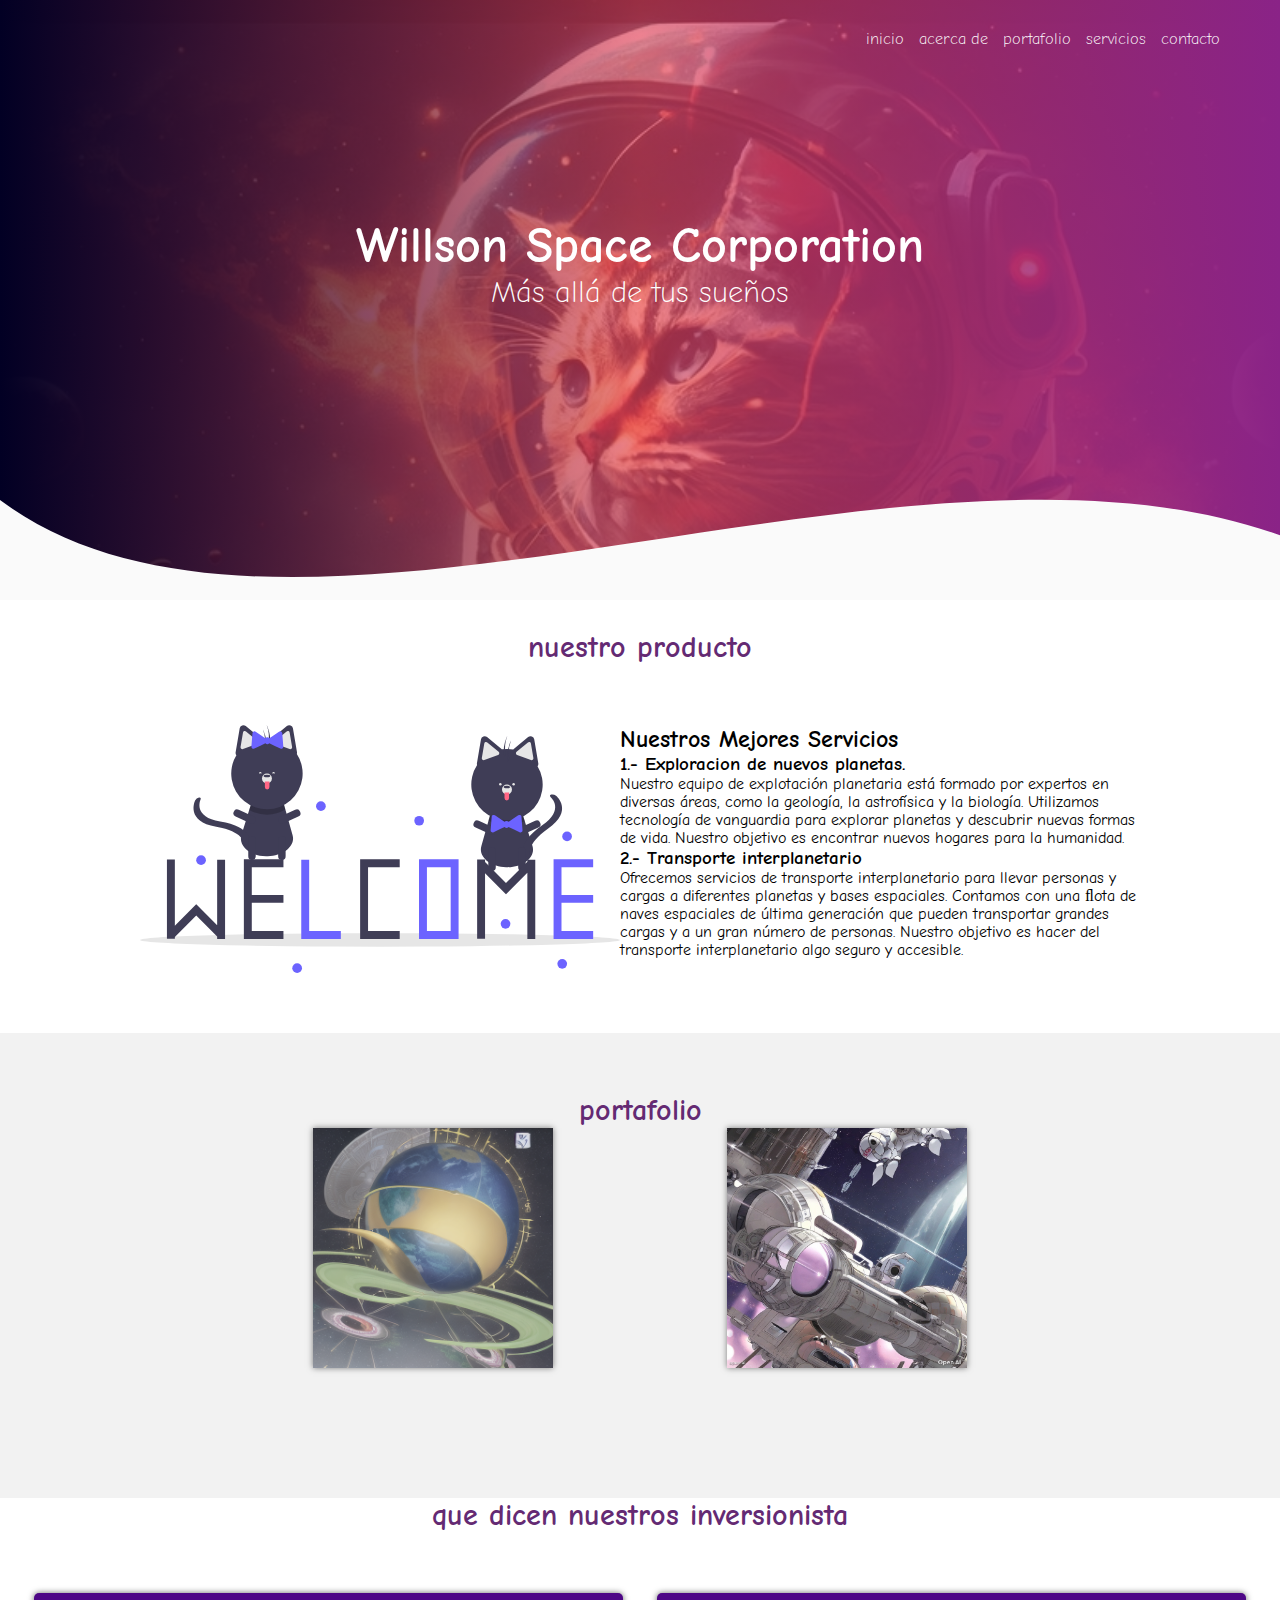
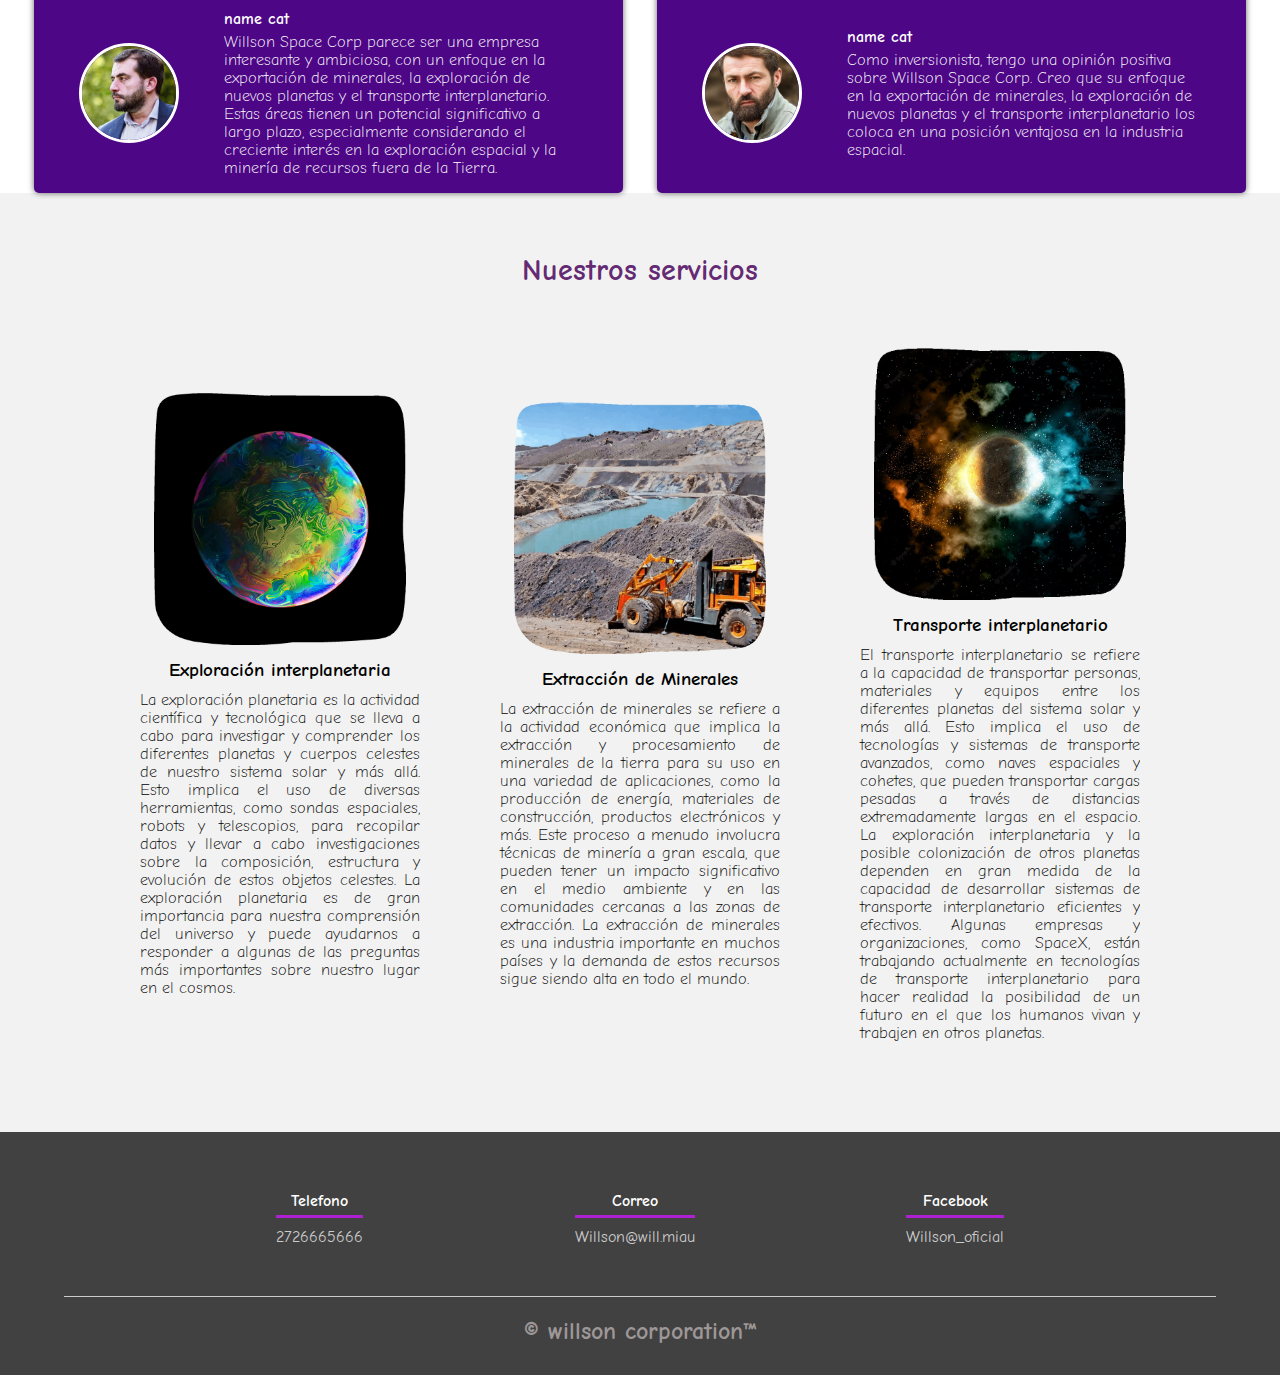
<file: index.html>
<!DOCTYPE html>
<html lang="es">
<head>
    <meta charset="UTF-8">
    <meta http-equiv="X-UA-Compatible" content="IE=edge">
    <meta name="viewport" content="width=device-width, initial-scale=1.0">
    <title>Willson corporation</title>
    <script src="script.js"></script>
    <link rel="shortcut icon" href="img/WhatsApp Image 2022-06-14 at 17.30.34.jpeg" type="image/x-icon">
    <link rel="stylesheet" href="css/estilos.css">
    <link rel="preconnect" href="https://fonts.googleapis.com">
<link rel="preconnect" href="https://fonts.gstatic.com" crossorigin>
<link href="https://fonts.googleapis.com/css2?family=Comic+Neue:wght@700&display=swap" rel="stylesheet"> 
</head>
<body>
    <header>
        <nav class="animated-nav" class="animated">
            <a href="#inicio" onclick="animateNav(event), onclick="scrollToSection(event)">inicio</a>
            <a href="#acerca-de" onclick="animateNav(event), onclick="scrollToSection(event)">acerca de</a>
            <a href="#portafolio" onclick="animateNav(event), onclick="scrollToSection(event)">portafolio</a>
            <a href="#servicios" onclick="animateNav(event), onclick="scrollToSection(event)">servicios</a>
            <a href="#contacto" onclick="animateNav(event), onclick="scrollToSection(event)">contacto</a>
        </nav>

        <section id="inicio" class="textos-header">
            <h1>Willson Space Corporation</h1>
            <h2>Más allá de tus sueños</h2>
        </section>
        <div class="wave" style="height: 150px; overflow: hidden;" ><svg viewBox="0 0 500 150" preserveAspectRatio="none" style="height: 100%; width: 100%;"><path d="M0.00,49.98 C112.30,264.97 352.71,-52.78 501.12,86.33 L500.56,151.47 L0.00,150.00 Z" style="stroke: none; fill: rgb(250, 250, 250);"></path></svg></div>
    </header>
    <main>
    <section id="acerca-de" class="contenedor sobre-nosotros">
        <h2 class="titulos">nuestro producto</h2>
        <div class="contenedor-sobre-nosotros">
            <img src="img/undraw_welcome_cats_thqn.svg" alt="" class="imagen-about-us"> 
            <div class="contenido-texto">
				<h2>Nuestros Mejores Servicios</h2>
                <h3><span>1.-</span> Exploracion de nuevos planetas.</h3>
                <b></b>
                <p>Nuestro equipo de explotación planetaria está formado por expertos en diversas áreas, como la geología, la astrofísica y la biología. Utilizamos tecnología de vanguardia para explorar planetas y descubrir nuevas formas de vida. Nuestro objetivo es encontrar nuevos hogares para la humanidad.</p>
                <h3><span>2.- </span> Transporte interplanetario</h3>
                <p>Ofrecemos servicios de transporte interplanetario para llevar personas y cargas a diferentes planetas y bases espaciales. Contamos con una ﬂota de naves espaciales de última generación que pueden transportar grandes cargas y a un gran número de personas. Nuestro objetivo es hacer del transporte interplanetario algo seguro y accesible.</p>
            </div>
        </div>
    </section>
    <section id="portafolio" class="portafolio">
        <div class="contenedor">
            <h2 class="titulos">portafolio
                <div class="galeria-port">
                    <div class="imagen-port">
                        <img src="img/img 1.png" alt="">
                        <div class="hover-galeria">
                            <img src="img/icono1.png" alt="">
                            <!--<p>Nuestros Productos</p>-->
                            <a href="Paginas/Nuestros productos.html"> <p>Nuestros Productos</p></a>

                        </div>
                    </div>
                    <div class="imagen-port">
                        <img src="img/img 2.jpg" alt="">
                        <div class="hover-galeria">
                            <img src="img/icono1.png" alt="">
                            <!--<p>Galeria de proyectos</p>-->
                            <a href="Paginas/pagina 2.html"> <p>Galeria de proyectos</p></a>
                        </div>
                    </div>
                </div>
            </h2>
        </div>
    </section>
        <section class="clientes-contenedor">
            <h2 class="titulos">que dicen nuestros inversionista</h2>
            <div class="cards">
                <div class="card">
                    <img src="img/persona 1.jpg" alt="">
                    <div class="contenido-texto-card">
                        <h4>name cat</h4>
                        <p>Willson Space Corp parece ser una empresa interesante y ambiciosa, con un enfoque en la exportación de minerales, la exploración de nuevos planetas y el transporte interplanetario. Estas áreas tienen un potencial significativo a largo plazo, especialmente considerando el creciente interés en la exploración espacial y la minería de recursos fuera de la Tierra.</p>
                    </div>
                </div>
                <div class="card">
                    <img src="img/persona 2.jpg" alt="">
                    <div class="contenido-texto-card">
                        <h4>name cat</h4>
                        <p>Como inversionista, tengo una opinión positiva sobre Willson Space Corp. Creo que su enfoque en la exportación de minerales, la exploración de nuevos planetas y el transporte interplanetario los coloca en una posición ventajosa en la industria espacial.</p>
                    </div>
                </div>
            </div>
        </section>
        <section id="servicios" class="about-services">
            <div class="contenedor">
                <h2 class="titulos">Nuestros servicios</h2>
                <div class="servicio-cont">
                    <div class="servicio-ind">
                        <img src="img/servicio 1.png" alt="">
                        <h3>Exploración interplanetaria</h3>
                        <p>La exploración planetaria es la actividad científica y tecnológica que se lleva a cabo para investigar y comprender los diferentes planetas y cuerpos celestes de nuestro sistema solar y más allá. Esto implica el uso de diversas herramientas, como sondas espaciales, robots y telescopios, para recopilar datos y llevar a cabo investigaciones sobre la composición, estructura y evolución de estos objetos celestes. La exploración planetaria es de gran importancia para nuestra comprensión del universo y puede ayudarnos a responder a algunas de las preguntas más importantes sobre nuestro lugar en el cosmos.</p>
                    </div>
                    <div class="servicio-ind">
                        <img src="img/servicio 2.png" alt="">
                        <h3>Extracción de Minerales</h3>
                        <p>La extracción de minerales se refiere a la actividad económica que implica la extracción y procesamiento de minerales de la tierra para su uso en una variedad de aplicaciones, como la producción de energía, materiales de construcción, productos electrónicos y más. Este proceso a menudo involucra técnicas de minería a gran escala, que pueden tener un impacto significativo en el medio ambiente y en las comunidades cercanas a las zonas de extracción. La extracción de minerales es una industria importante en muchos países y la demanda de estos recursos sigue siendo alta en todo el mundo.</p>
                    </div>
                    <div class="servicio-ind">
                        <img src="img/servicio 3.png" alt="">
                        <h3>Transporte interplanetario</h3>
                        <p>El transporte interplanetario se refiere a la capacidad de transportar personas, materiales y equipos entre los diferentes planetas del sistema solar y más allá. Esto implica el uso de tecnologías y sistemas de transporte avanzados, como naves espaciales y cohetes, que pueden transportar cargas pesadas a través de distancias extremadamente largas en el espacio. La exploración interplanetaria y la posible colonización de otros planetas dependen en gran medida de la capacidad de desarrollar sistemas de transporte interplanetario eficientes y efectivos. Algunas empresas y organizaciones, como SpaceX, están trabajando actualmente en tecnologías de transporte interplanetario para hacer realidad la posibilidad de un futuro en el que los humanos vivan y trabajen en otros planetas.</p>
                    </div>
                </div>
            </div>
        </section>
    </main>
    <footer>
        <div id="contacto" class="contenedor-footer">
            <div class="content-foo">
                <h4>Telefono</h4>
                <p>2726665666</p>
            </div>
            <div class="content-foo">
                <h4>Correo</h4>
                <p>Willson@will.miau</p>
            </div>
            <div class="content-foo">
                <h4>Facebook</h4>
                <p>Willson_oficial</p>
            </div>
        </div>
        <h2 class="titulo-final">&copy; willson corporation™</h2>
    </footer>
</body>
</html>
</file>
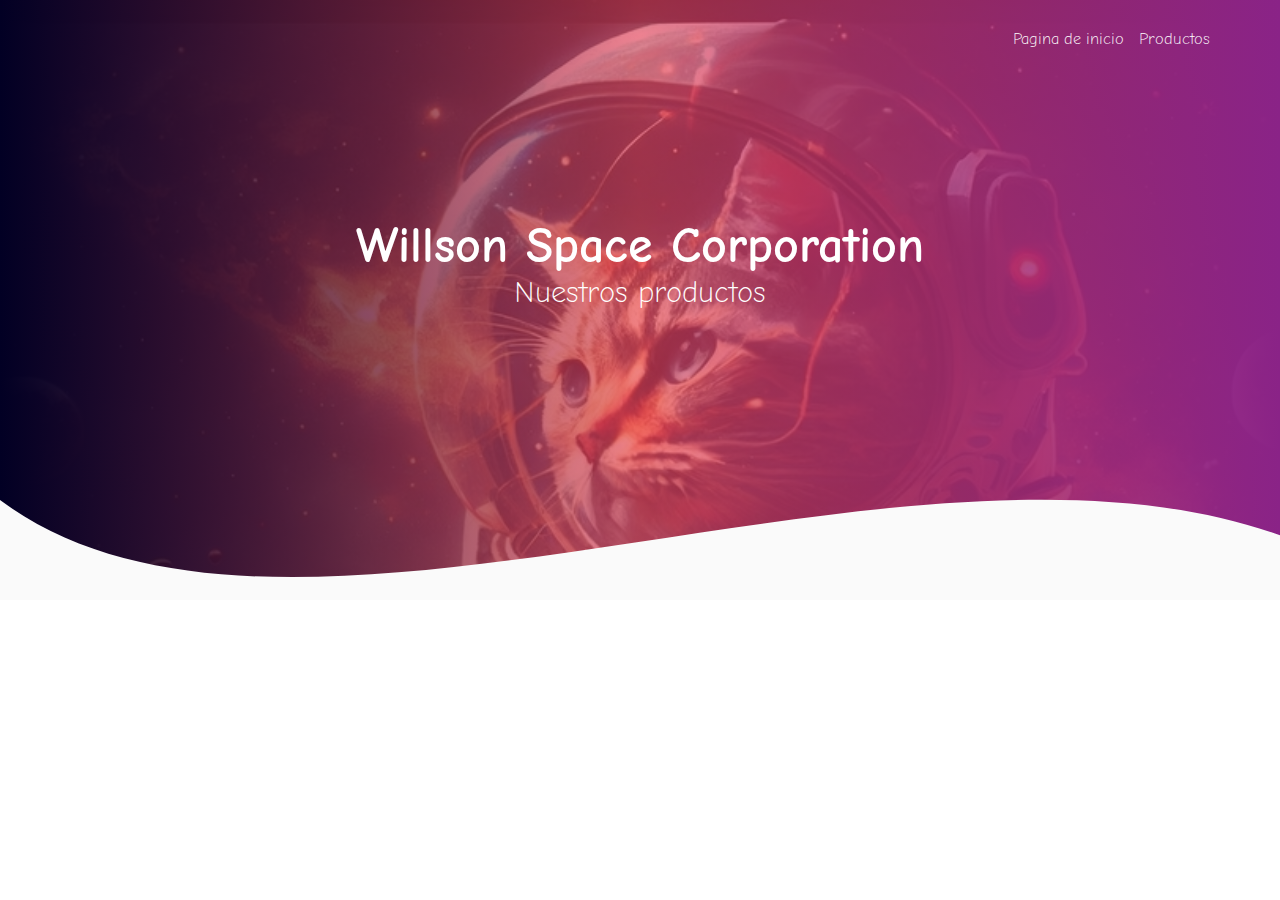
<file: Paginas/Nuestros productos.html>
<!DOCTYPE html>
<html lang="es">
<head>
    <meta charset="UTF-8">
    <meta http-equiv="X-UA-Compatible" content="IE=edge">
    <meta name="viewport" content="width=device-width, initial-scale=1.0">
    <title>Nuestros Productos</title>
    <!--script src="script.js"></script-->
    <link rel="shortcut icon" href="/img/Logo.png" type="image/x-icon">
    <!--link rel="stylesheet" href="/css/estilos.css"-->
    <link rel="stylesheet" href="/css/estilos 2.css">
    <link rel="preconnect" href="https://fonts.googleapis.com">
<link rel="preconnect" href="https://fonts.gstatic.com" crossorigin>
<link href="https://fonts.googleapis.com/css2?family=Comic+Neue:wght@700&display=swap" rel="stylesheet"> 
</head>
<body>
    <header>
        <nav class="animated-nav" class="animated">
           <a href="index.HTML">Pagina de inicio</a>
           <a href="#productos">Productos</a>
           <a href=""></a>
            
            <div class="wave" style="height: 150px; overflow: hidden;" ><svg viewBox="0 0 500 150" preserveAspectRatio="none" style="height: 100%; width: 100%;"><path d="M0.00,49.98 C112.30,264.97 352.71,-52.78 501.12,86.33 L500.56,151.47 L0.00,150.00 Z" style="stroke: none; fill: rgb(250, 250, 250);"></path></svg></div>
        </nav>
        <section id="inicio" class="textos-header">
                <h1>Willson Space Corporation</h1>
                <h2>Nuestros productos</h2>
            </section>
    </header>
    <main>
        <section id="prodcutos" class="contenedor sobre-nuestros.productos">
            
        </section>
    </main>
</body>
</file>
<file: css/estilos.css>
*{
    margin:0;
    padding:0;
    box-sizing: border-box;
}

body{
    font-family: 'Comic Neue', cursive;
}

.contenedor{
    padding: 60px 0;
    width: 90%;
    max-width: 1000px;
    margin: auto;
    overflow: hidden;
}

/* Estilos de la clase animada */
.animated {
    animation: shake 0.5s;
  }
  
  @keyframes shake {
    0% {
      transform: translateX(0);
    }
    20% {
      transform: translateX(-10px);
    }
    40% {
      transform: translateX(10px);
    }
    60% {
      transform: translateX(-10px);
    }
    80% {
      transform: translateX(10px);
    }
    100% {
      transform: translateX(0);
    }
  }
  

/* Estilos de la animación */
@keyframes slideIn {
    0% {
      opacity: 0;
      transform: translateY(-100%);
    }
    100% {
      opacity: 1;
      transform: translateY(0);
    }
  }
  
  /* Estilos de la etiqueta <nav> */
  .animated-nav {
    animation: slideIn 1s ease-in-out;
  }
  
  
  /* Estilos de la animación */
@keyframes shake {
    0% {
      transform: translateX(0);
    }
    20% {
      transform: translateX(-10px);
    }
    40% {
      transform: translateX(10px);
    }
    60% {
      transform: translateX(-10px);
    }
    80% {
      transform: translateX(10px);
    }
    100% {
      transform: translateX(0);
    }
  }
  
  /* Estilos de la clase animada */
  .animated {
    animation: shake 0.5s;
  }
  

.titulos{
    color: #642a73;
    font-size: 30px;
    text-align: center;
    margin-bottom: 60px;
}

/* Header */

header{
    width: 100%;
    height: 600px;
    background: #8A2387; <!---#191970  
    /* fallback for old browsers */
	background: -webkit-linear-gradient(90deg, rgba(2,0,36,1) 80%, rgba(25,25,112,1) 100%, rgba(0,212,255,1) 100%);
	/* Chrome 10-25, Safari 5.1-6 */
    background: linear-gradient(to right, #020024, hsla(352, 79%, 58%, 0.651), #8A2387), url(../img/portada1.png); 
    /* W3C, IE 10+/ Edge, Firefox 16+, Chrome 26+, Opera 12+, Safari 7+ */
    background-size: cover;
    background-attachment: fixed;
    position: relative;
}

nav{
text-align: right;
padding: 30px 50px 0 0;
}

nav >a{
	position: relative;
    color: white;
    font-weight: 300;
    text-decoration: none;
    margin-right: 10px;
}nav >a:hover{
    text-decoration: underline;
}

header .textos-header{
    display: flex;
    height: 430px;
    width: 100%;
    align-items: center;
    justify-content: center;
    flex-direction: column;
    text-align: center;
}

.textos-header h1{
    font-size: 50px;
    color: #fff;
}

.textos-header h2{
    font-size: 30px;
    font-weight: 300;
    color: #fff;
}

.wave{
    position: absolute;
    bottom: 0;
    width: 100%;
}

/* about us */

main .sobre-nosotros{
    padding: 30px 0 60px 0;
}
.contenedor-sobre-nosotros{
    display: flex;
    justify-content: space-evenly;
}

.imagen-about-us{
    width: 48%;
}

.sobre-nosotros .contenido-textos{
    width: 48%;
}

.contenido-textos h3{
    margin-bottom: 15px;
}

.contenido-textos h3 span{
    background: #4d0686;
    color: #fff;
    border-radius: 50%;
    display: inline-block;
    text-align: center;
    width: 30px;
    height: 30px;
    padding: 2px;
    box-shadow: 0 0 6px 0 rgba(0, 0, 0, .5);
    margin-right: 5px;
}

.contenido-textos p{
    padding: 0px 0px 30px 15px;
    font-weight: 300;
    text-align: justify;
}

/* Galeria */


.portafolio{
    background: #f2f2f2;
}

.galeria-port{
    display: flex;
    justify-content: space-evenly;
    flex-wrap: wrap;
}

.imagen-port{
    width: 24%;
    margin-bottom: 10px;
    overflow: hidden;
    position: relative;
    cursor: pointer;
    box-shadow: 0 0 6px 0 rgba(0, 0, 0, .5);
}

.imagen-port > img{
    width: 100%;
    height: 100%;
    object-fit: cover;
    display: block;
}

.hover-galeria{
    position: absolute;
    width: 100%;
    height: 100%;
    top: 0;
    transform: scale(0);
    background: hsla(273,91%,27%, 0.7);
    transition: transform .5s;
    display: flex;
    justify-content: center;
    align-items: center;
    flex-direction: column;
}

.hover-galeria img{
    width: 50px;
}

.hover-galeria p{
    color: #fff;
}

.imagen-port:hover .hover-galeria{
    transform: scale(1);
}

/* Clients */

.cards{
    display: flex;
    justify-content: space-evenly;
}

.cards .card{
    background: #4d0686;
    display: flex;
    width: 46%;
    height: 200px;
    align-items: center;
    justify-content: space-evenly;
    border-radius: 5px;
    box-shadow: 0 0 6px 0 rgba(0, 0, 0, 0.6);
}

.cards .card img{
    width: 100px;
    height: 100px;
    object-fit: cover;
    border: 3px solid #fff;
    border-radius: 50%;
    display: block;
}

.cards .card > .contenido-texto-card{
    width: 60%;
    color: #fff;
}

.cards .card > .contenido-texto-card p{
    font-weight: 300;
    padding-top: 5px;
}

/*  Our team */

.about-services{
    background: #f2f2f2;
    padding-bottom: 30px;
}


.servicio-cont{
    display:flex;
    justify-content: space-between;
    align-items: center;
}

.servicio-ind{
    width: 28%;
    text-align: center;
}

.servicio-ind img{
    width: 90%;
}

.servicio-ind h3{
    margin: 10px 0;
}

.servicio-ind p{
    font-weight: 300;
    text-align: justify;
}

/* footer */

footer{
    background: #414141;
    padding: 60px 0 30px 0;
    margin: auto;
    overflow: hidden;
}

.contenedor-footer{
    display: flex;
    width: 90%;
    justify-content: space-evenly;
    margin: auto;
    padding-bottom: 50px;
    border-bottom: 1px solid #ccc;
}

.content-foo{
    text-align: center;
}

.content-foo h4{
    color: #fff;
    border-bottom: 3px solid #af20d3;
    padding-bottom: 5px;
    margin-bottom: 10px;
}

.content-foo p{
    color: #ccc;
}

.titulo-final{
    text-align: center;
    font-size: 24px;
    margin: 20px 0 0 0;
    color: #9e9797;
}

@media screen and (max-width:900px){
    header{
        background-position: center;
    }

    .contenedor-sobre-nosotros{
        flex-direction: column;
        justify-content: center;
        align-items: center;
    }

    .sobre-nosotros .contenido-textos{
        width: 90%;
    }

    .imagen-about-us{
        width: 90%;
    }

    /* Galeria */

    .imagen-port{
        width: 44%;
    }

    /* Clientes */

    .cards{
        flex-direction: column;
        justify-content: center;
        align-items: center;
    }

    .cards .card{
        width: 90%;
    }

    .cards .card:first-child{
        margin-bottom: 30px;
    }

    /* servicios */

    .servicio-cont{
        justify-content: center;
        flex-direction: column;
    }

    .servicio-ind{
        width: 100%;
        text-align: center;
    }

    .servicio-ind:nth-child(1), .servicio-ind:nth-child(2){
        margin-bottom: 60px;
    }

    .servicio-ind img{
        width: 90%;
    }
}

@media screen and (max-width:500px){
    nav{
        text-align: center;
        padding: 30px 0 0 0;
    }

    nav > a{
        margin-right: 5px;
    }

    .textos-header h1{
        font-size: 35px;
    }

    .textos-header h2{
        font-size: 20px;
    }

    /* ABOUT US */

    .imagen-about-us{
        margin-bottom: 60px;
        width: 99%;
    }

    .sobre-nosotros .contenido-textos{
        width: 95%;
    }

    /* Galeria */

    .imagen-port{
        width: 95%;
    }

    /* Clients */

    .cards .card{
        height: 450px;
        display: flex;
        flex-direction: column;
        align-items: center;
    }

    .cards .card img{
        width: 90px;
        height: 90px;
    }

    /* Footer */

    .contenedor-footer{
        flex-direction: column;
        border: none;
    }

    .content-foo{
        margin-bottom: 20px;
        text-align: center;
    }

    .content-foo h4{
        border: none;
    }

    .content-foo p{
        color: #ccc;
        border-bottom: 1px solid #f2f2f2;
        padding-bottom: 20px;
    }

    .titulo-final{
        font-size: 20px;
    }
}
</file>
<file: css/estilos 2.css>
*{
    margin:0;
    padding:0;
    box-sizing: border-box;
}

body{
    font-family: 'Comic Neue', cursive;
}

header{
    width: 100%;
    height: 600px;
    background: #8A2387; <!---#191970  
    /* fallback for old browsers */
	background: -webkit-linear-gradient(90deg, rgba(2,0,36,1) 80%, rgba(25,25,112,1) 100%, rgba(0,212,255,1) 100%);
	/* Chrome 10-25, Safari 5.1-6 */
    background: linear-gradient(to right, #020024, hsla(352, 79%, 58%, 0.651), #8A2387), url(../img/portada1.png); 
    /* W3C, IE 10+/ Edge, Firefox 16+, Chrome 26+, Opera 12+, Safari 7+ */
    background-size: cover;
    background-attachment: fixed;
    position: relative;
}

nav{
text-align: right;
padding: 30px 50px 0 0;
}

nav >a{
	position: relative;
    color: white;
    font-weight: 300;
    text-decoration: none;
    margin-right: 10px;
}nav >a:hover{
    text-decoration: underline;
}

header .textos-header{
    display: flex;
    height: 430px;
    width: 100%;
    align-items: center;
    justify-content: center;
    flex-direction: column;
    text-align: center;
}

.textos-header h1{
    font-size: 50px;
    color: #fff;
}

.textos-header h2{
    font-size: 30px;
    font-weight: 300;
    color: #fff;
}

.wave{
    position: absolute;
    bottom: 0;
    width: 100%;
}
</file>
